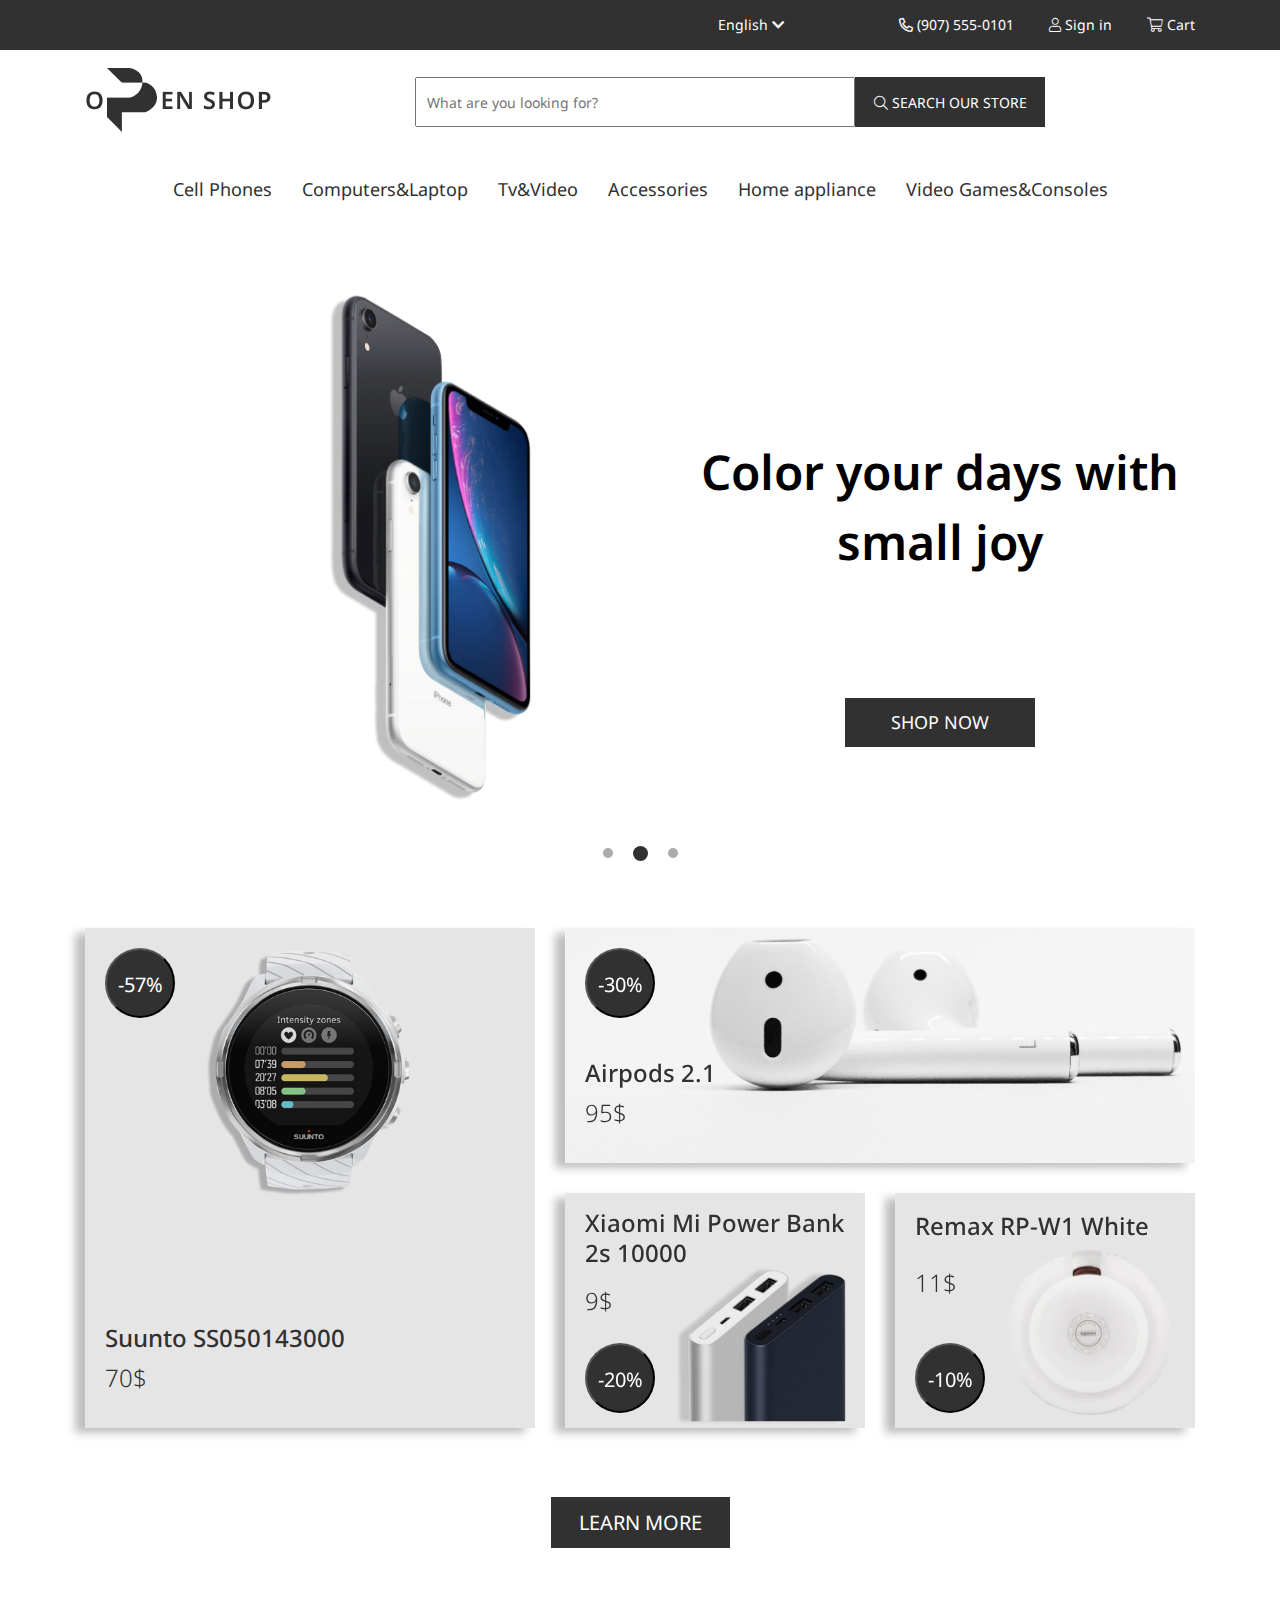
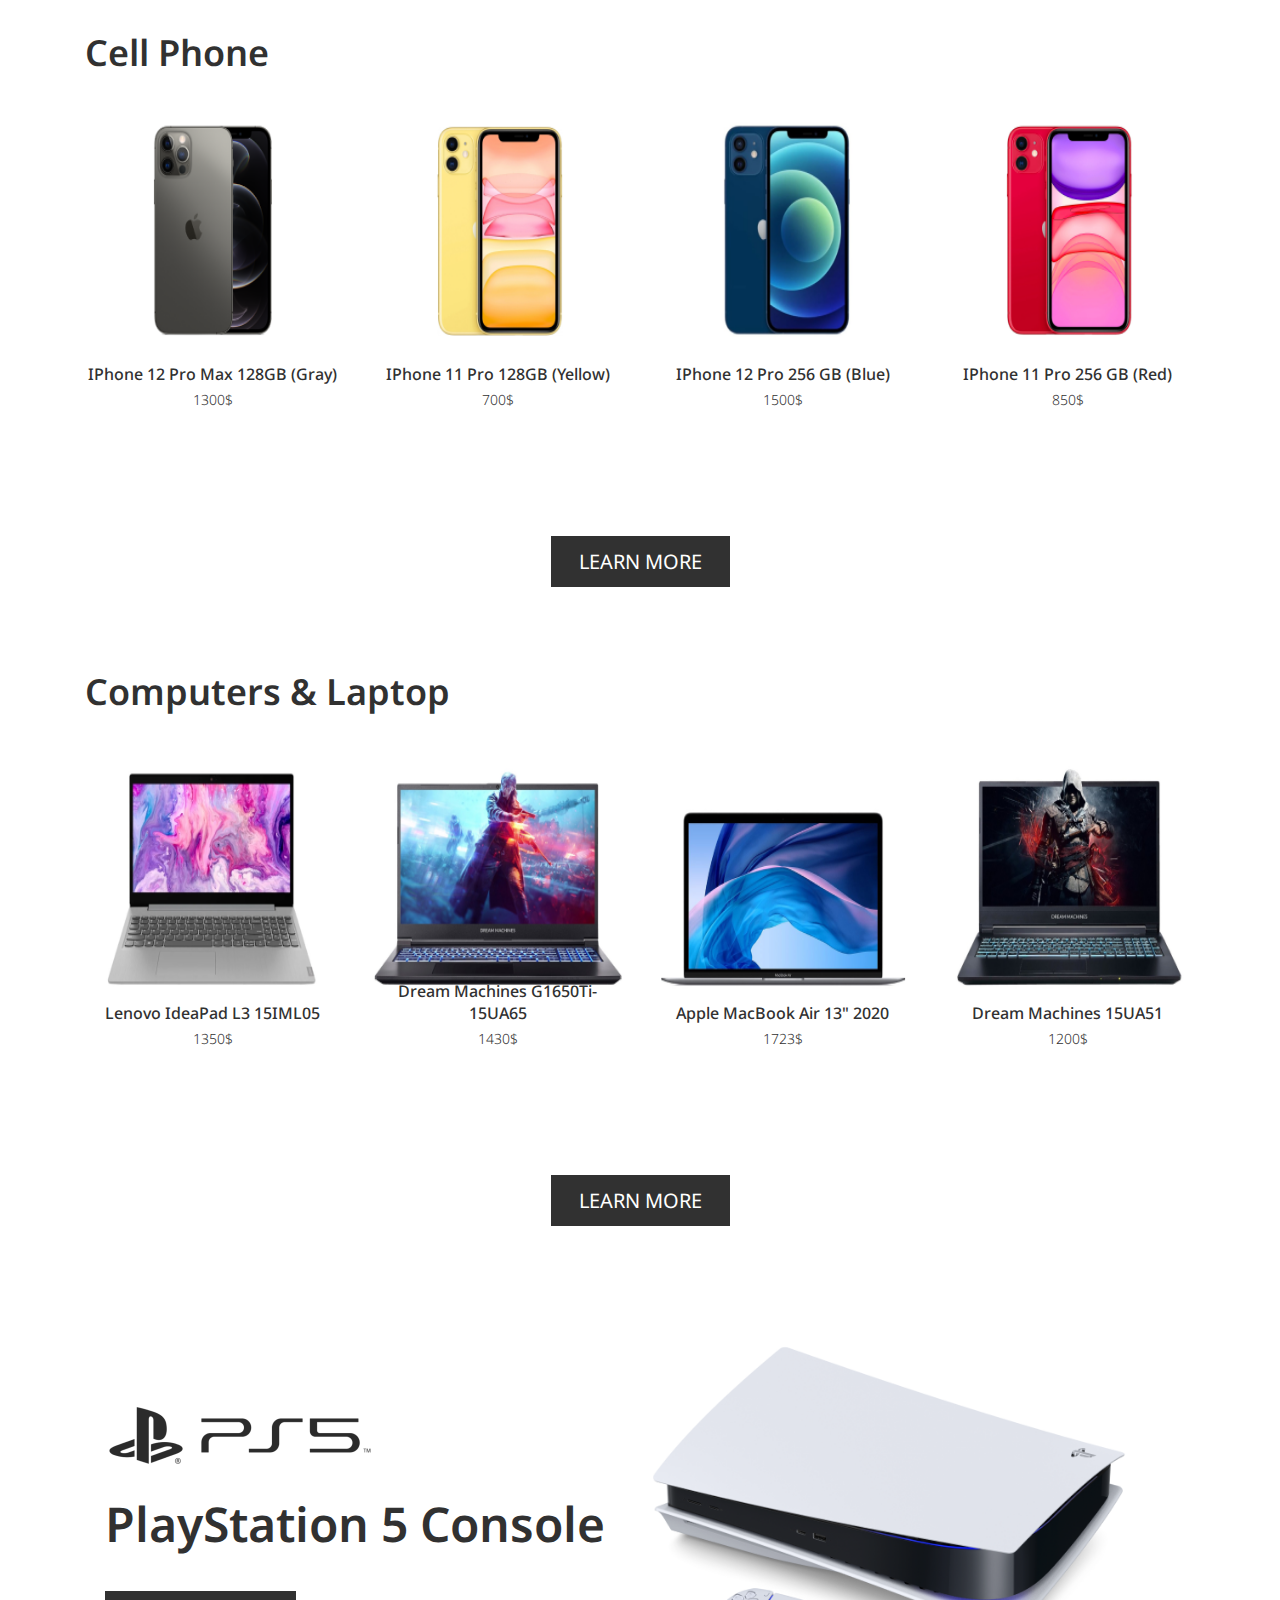
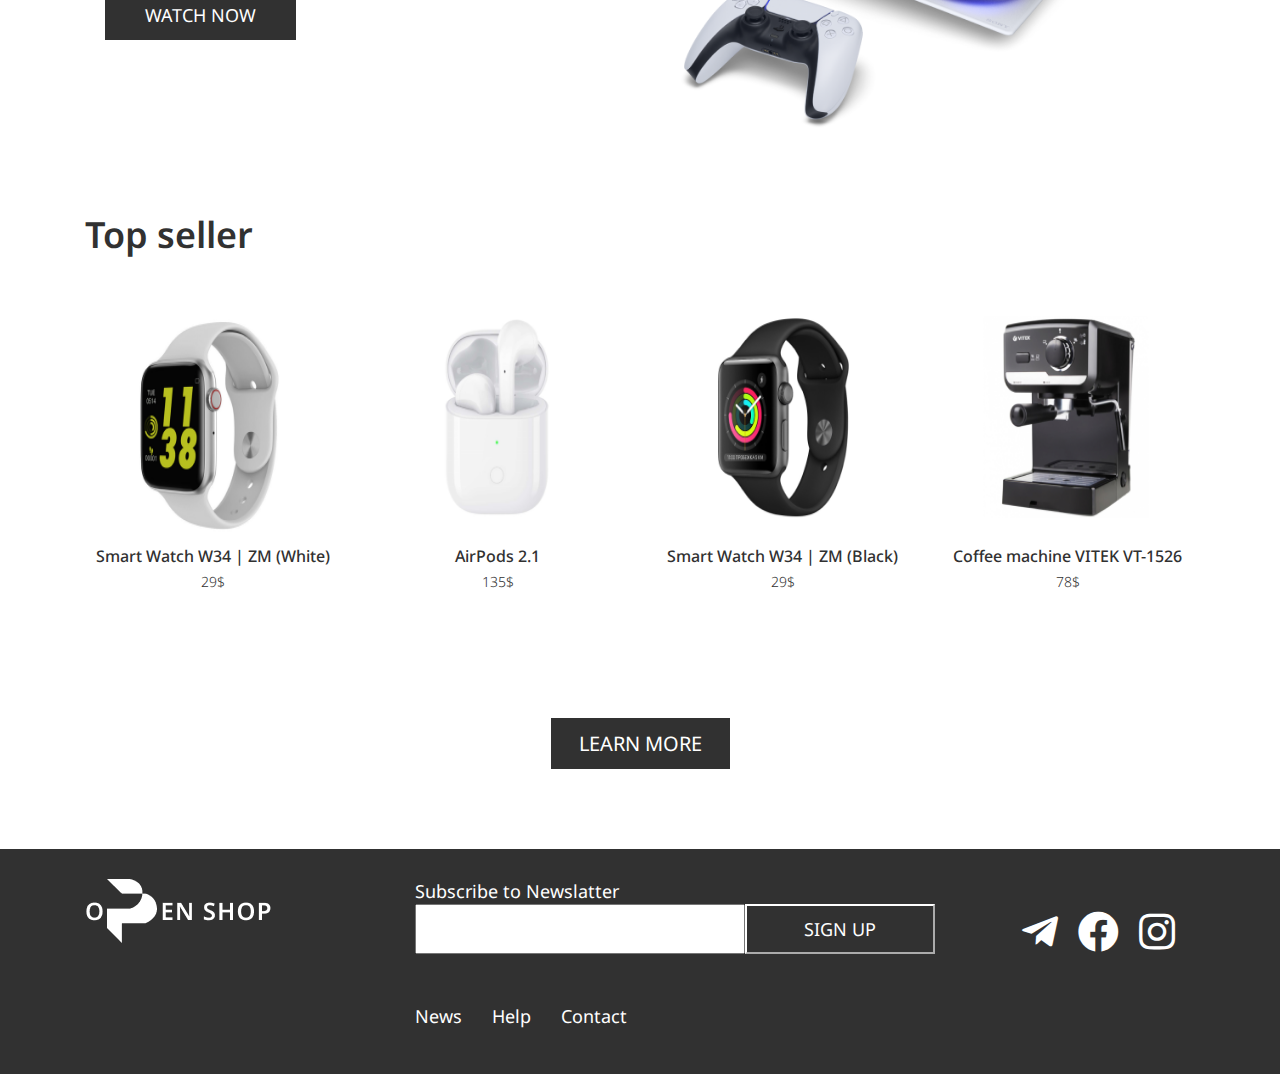
<file: index.html>
<!DOCTYPE html>
<html lang="en">

<head>
    <meta charset="UTF-8">
    <meta http-equiv="X-UA-Compatible" content="IE=edge">
    <meta name="viewport" content="width=device-width, initial-scale=1.0">
    <link rel="stylesheet" href="./styles/all.min.css">
    <link rel="stylesheet" href="./styles/font.css">
    <link rel="stylesheet" href="./styles/style.css">
    <link rel="stylesheet" href="./styles/media.css">
    <title>OpenShop</title>
</head>

<body>

    <header class="header">
        <nav class="container header__content">
            <ul class="header__catagory">
                <li class="header__item">
                    <a href="#!" class="header__lang">English <i class="fas fa-chevron-down"></i></a>
                    <ul class="header__dropdown">
                        <li class="header__dropdown-item">
                            <a href="#!" class="header__dropdown-link">English</a>
                        </li>
                        <li class="header__dropdown-item">
                            <a href="#!" class="header__dropdown-link">Russian</a>
                        </li>
                    </ul>
                </li>
                <li class="header__item">
                    <a href="#!" class="header__link"><i class="far fa-phone-alt"></i> (907) 555-0101</a>
                </li>
                <li class="header__item">
                    <a href="#!" class="header__link"><i class="fal fa-user"></i> Sign in</a>
                </li>
                <li class="header__item">
                    <a href="#!" class="header__link"><i class="fal fa-shopping-cart"></i> Cart</a>
                </li>
            </ul>
        </nav>
    </header>

    <main class="main">
        <section class="section1">
            <div class="container search__box">
                <a href="./index.html" class="section1__link">
                    <img src="./images/logo1.png" alt="logo" class="section1__logo">
                </a>
                <div class="section1__box">
                    <input type="text" class="section1__input" placeholder="What are you looking for?">
                    <button class="section1__btn"><i class="fal fa-search"></i> SEARCH OUR STORE</button>
                </div>
            </div>
        </section>
        <section class="section2">
            <div class="container">
                <ul class="section2__ul">
                    <li class="section2__item">
                        <a href="./phones.html" class="section2__link">Cell Phones</a>
                        <ul class="section2__dropdown">
                            <li class="section2__dropdown-item">
                                <a href="#!" class="section2__dropdown-link">Xiaomi</a>
                            </li>
                            <li class="section2__dropdown-item">
                                <a href="#!" class="section2__dropdown-link">Apple</a>
                            </li>
                            <li class="section2__dropdown-item">
                                <a href="#!" class="section2__dropdown-link">Samsung</a>
                            </li>
                            <li class="section2__dropdown-item">
                                <a href="#!" class="section2__dropdown-link">Huawei</a>
                            </li>
                            <li class="section2__dropdown-item">
                                <a href="#!" class="section2__dropdown-link">BQ</a>
                            </li>
                            <li class="section2__dropdown-item">
                                <a href="#!" class="section2__dropdown-link">Nokia </a>
                            </li>
                            <li class="section2__dropdown-item">
                                <a href="#!" class="section2__dropdown-link">Inoi</a>
                            </li>
                            <li class="section2__dropdown-item">
                                <a href="#!" class="section2__dropdown-link">Vivo</a>
                            </li>
                        </ul>
                    </li>
                    <li class="section2__item">
                        <a href="#!" class="section2__link">Computers&Laptop</a>
                    </li>
                    <li class="section2__item">
                        <a href="#!" class="section2__link">Tv&Video</a>
                    </li>
                    <li class="section2__item">
                        <a href="#!" class="section2__link">Accessories</a>
                    </li>
                    <li class="section2__item">
                        <a href="#!" class="section2__link">Home appliance</a>
                    </li>
                    <li class="section2__item">
                        <a href="#!" class="section2__link">Video Games&Consoles</a>
                    </li>
                </ul>
                <div class="section2__intro">
                    <img src="./images/intro1.png" alt="intro" class="intro__img">
                    <div class="intro2__box">
                        <h1 class="intro__title">Color your days with small joy</h1>
                        <a href="#!" class="intro__shop">SHOP NOW</a>
                    </div>
                </div>
                <div class="page__btn">
                    <a href="#!" id="a1"></a>
                    <a href="#!" id="a2"></a>
                    <a href="#!" id="a3"></a>
                </div>
            </div>
            <div class="container">
                <div class="shop__box1">
                    <div class="shop__item">
                        <a href="#!" class="img__page">
                            <img src="./images/watch.png" alt="watch" class="item__img">
                        </a>
                        <h2 class="item__title">Suunto SS050143000</h2>
                        <p class="item__cost">70$</p>
                        <button class="item__sale">-57%</button>
                    </div>
                    <div class="shop__box2">
                        <div class="shop__item2">
                            <a href="#!" class="img__page">
                                <img src="./images/airpods1.png" alt="airpods1" class="item__img2">
                            </a>
                            <h2 class="item__title">Airpods 2.1</h2>
                            <p class="item__cost">95$</p>
                            <button class="item__sale">-30%</button>
                        </div>
                        <div class="shop__box3">
                            <div class="shop__item3">
                                <a href="#!" class="img__page">
                                    <img src="./images/powerbank.png" alt="powerbank" class="item__img3">
                                </a>
                                <h2 class="item__title2">Xiaomi Mi Power Bank 2s 10000</h2>
                                <p class="item__cost2">9$</p>
                                <button class="item__sale2">-20%</button>
                            </div>
                            <div class="shop__item4">
                                <a href="#!" class="img__page">
                                    <img src="./images/remax.png" alt="remax" class="item__img3">
                                </a>
                                <h2 class="item__title3">Remax RP-W1 White</h2>
                                <p class="item__cost3">11$</p>
                                <button class="item__sale2">-10%</button>
                            </div>
                        </div>
                    </div>
                </div>
                <p class="learn"><a href="#!" class="learn__link">LEARN MORE</a></p>
            </div>
        </section>
        <section class="phone">
            <div class="container">
                <h2 class="section__title">Cell Phone</h2>
                <div class="section__block">
                    <div class="section__box">
                        <img src="./images/iphone1.png" alt="iphone" class="section__img">
                        <p class="section__model">IPhone 12 Pro Max 128GB (Gray)</p>
                        <p class="section__cost">1300$</p>
                        <a href="./iphone12promax.html" class="section__buy">BUY</a>
                        <a href="#!" class="img__icon"><i class="fal fa-heart"></i></a>
                    </div>
                    <div class="section__box">
                        <img src="./images/iphone2.png" alt="iphone" class="section__img">
                        <p class="section__model">IPhone 11 Pro 128GB (Yellow)</p>
                        <p class="section__cost">700$</p>
                        <a href="./iphone12promax.html" class="section__buy">BUY</a>
                        <a href="#!" class="img__icon"><i class="fal fa-heart"></i></a>
                    </div>
                    <div class="section__box">
                        <img src="./images/iphone3.png" alt="iphone" class="section__img">
                        <p class="section__model">IPhone 12 Pro 256 GB (Blue)</p>
                        <p class="section__cost">1500$</p>
                        <a href="./iphone12promax.html" class="section__buy">BUY</a>
                        <a href="#!" class="img__icon"><i class="fal fa-heart"></i></a>
                    </div>
                    <div class="section__box">
                        <img src="./images/iphone4.png" alt="iphone" class="section__img">
                        <p class="section__model">IPhone 11 Pro 256 GB (Red)</p>
                        <p class="section__cost">850$</p>
                        <a href="./iphone12promax.html" class="section__buy">BUY</a>
                        <a href="#!" class="img__icon"><i class="fal fa-heart"></i></a>
                    </div>
                </div>
                <p class="learn"><a href="#!" class="learn__link">LEARN MORE</a></p>
            </div>
        </section>
        <section class="comps">
            <div class="container">
                <h2 class="section__title">Computers & Laptop</h2>
                <div class="section__block">
                    <div class="section__box">
                        <img src="./images/laptop1.png" alt="laptop" class="section__img">
                        <p class="section__model">Lenovo IdeaPad L3 15IML05</p>
                        <p class="section__cost">1350$</p>
                        <a href="#!" class="section__buy">BUY</a>
                        <a href="#!" class="img__icon"><i class="fal fa-heart"></i></a>
                    </div>
                    <div class="section__box">
                        <img src="./images/laptop2.png" alt="laptop" class="section__img">
                        <p class="section__model">Dream Machines G1650Ti-15UA65</p>
                        <p class="section__cost">1430$</p>
                        <a href="#!" class="section__buy">BUY</a>
                        <a href="#!" class="img__icon"><i class="fal fa-heart"></i></a>
                    </div>
                    <div class="section__box">
                        <img src="./images/laptop3.png" alt="laptop" class="section__img">
                        <p class="section__model">Apple MacBook Air 13" 2020</p>
                        <p class="section__cost">1723$</p>
                        <a href="#!" class="section__buy">BUY</a>
                        <a href="#!" class="img__icon"><i class="fal fa-heart"></i></a>
                    </div>
                    <div class="section__box">
                        <img src="./images/laptop4.png" alt="laptop" class="section__img">
                        <p class="section__model">Dream Machines 15UA51</p>
                        <p class="section__cost">1200$</p>
                        <a href="#!" class="section__buy">BUY</a>
                        <a href="#!" class="img__icon"><i class="fal fa-heart"></i></a>
                    </div>
                </div>
                <p class="learn"><a href="#!" class="learn__link">LEARN MORE</a></p>
            </div>
        </section>
        <section class="playstation5">
            <div class="container">
                <div class="section__play">
                    <img src="./images/ps5.png" alt="playstation5" class="play__img">
                    <a href="#!" class="ps5logo__link">
                        <img src="./images/ps5__logo.png" alt="ps5__logo" class="play__logo">
                    </a>
                    <h2 class="play__title">PlayStation 5 Console</h2>
                    <a href="#!" class="play__link">WATCH NOW</a>
                </div>
            </div>
        </section>
        <section class="seller">
            <div class="container">
                <h2 class="section__title">Top seller</h2>
                <div class="section__block">
                    <div class="section__box">
                        <img src="./images/smart1.png" alt="smartwatch" class="section__img">
                        <p class="section__model">Smart Watch W34 | ZM (White)</p>
                        <p class="section__cost">29$</p>
                        <a href="#!" class="section__buy">BUY</a>
                        <a href="#!" class="img__icon"><i class="fal fa-heart"></i></a>
                    </div>
                    <div class="section__box">
                        <img src="./images/airpods2.png" alt="airpods" class="section__img">
                        <p class="section__model">AirPods 2.1</p>
                        <p class="section__cost">135$</p>
                        <a href="#!" class="section__buy">BUY</a>
                        <a href="#!" class="img__icon"><i class="fal fa-heart"></i></a>
                    </div>
                    <div class="section__box">
                        <img src="./images/smart2.png" alt="smartwatch" class="section__img">
                        <p class="section__model">Smart Watch W34 | ZM (Black)</p>
                        <p class="section__cost">29$</p>
                        <a href="#!" class="section__buy">BUY</a>
                        <a href="#!" class="img__icon"><i class="fal fa-heart"></i></a>
                    </div>
                    <div class="section__box">
                        <img src="./images/coffemachine.png" alt="coffemachine" class="section__img">
                        <p class="section__model">Coffee machine VITEK VT-1526</p>
                        <p class="section__cost">78$</p>
                        <a href="#!" class="section__buy">BUY</a>
                        <a href="#!" class="img__icon"><i class="fal fa-heart"></i></a>
                    </div>
                </div>
                <p class="learn"><a href="#!" class="learn__link">LEARN MORE</a></p>
            </div>
        </section>
    </main>
    <footer class="footer">
        <div class="container">
            <div class="footer__part">
                <a href="./index.html" class="footer__logo">
                    <img src="./images/logo2.png" alt="logo" class="footer__img">
                </a>
                <div class="footer__part2">
                    <p class="footer__text">Subscribe to Newslatter</p>
                    <div class="footer__part3">
                        <input type="text" class="footer__input">
                        <button class="footer__btn">SIGN UP</button>
                    </div>
                    <nav class="footer__nav">
                        <ul class="footer__ul">
                            <li class="footer__item">
                                <a href="#!" class="footer__link">News</a>
                            </li>
                            <li class="footer__item">
                                <a href="#!" class="footer__link">Help</a>
                            </li>
                            <li class="footer__item">
                                <a href="#!" class="footer__link">Contact</a>
                            </li>
                        </ul>
                    </nav>
                </div>
                <div class="footer__icons">
                    <a href="#!" class="icon__link">
                        <i class="fab fa-telegram-plane"></i>
                    </a>
                    <a href="#!" class="icon__link">
                        <i class="fab fa-facebook"></i>
                    </a>
                    <a href="#!" class="icon__link">
                        <i class="fab fa-instagram"></i>
                    </a>
                </div>
            </div>
        </div>
    </footer>







</body>

</html>
</file>
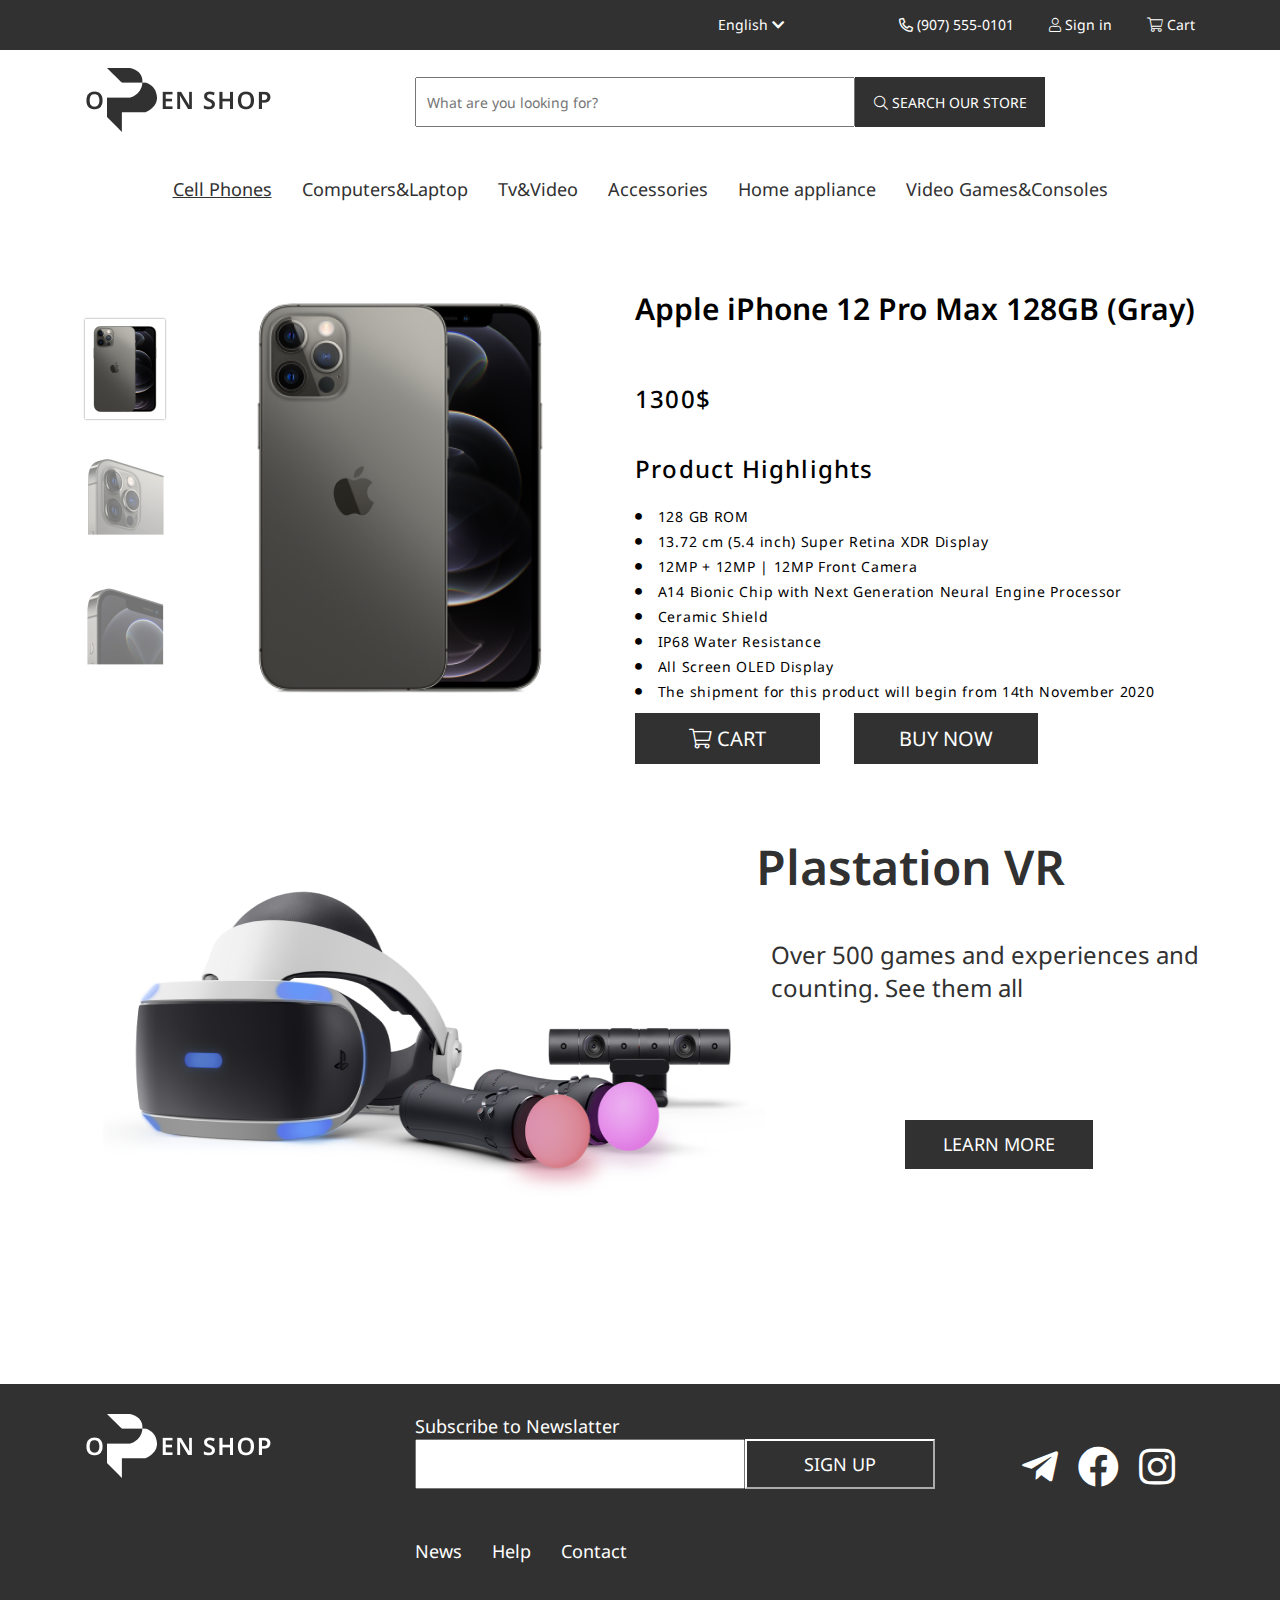
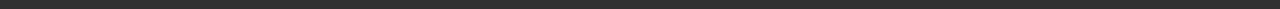
<file: iphone12promax.html>
<!DOCTYPE html>
<html lang="en">

<head>
    <meta charset="UTF-8">
    <meta http-equiv="X-UA-Compatible" content="IE=edge">
    <meta name="viewport" content="width=device-width, initial-scale=1.0">
    <link rel="stylesheet" href="./styles/all.min.css">
    <link rel="stylesheet" href="./styles/font.css">
    <link rel="stylesheet" href="./styles/style.css">
    <link rel="stylesheet" href="./styles/media.css">
    <title>Open Shop|Iphone12ProMax</title>
</head>

<body>

    <header class="header">
        <nav class="container header__content">
            <ul class="header__catagory">
                <li class="header__item">
                    <a href="#!" class="header__lang">English <i class="fas fa-chevron-down"></i></a>
                    <ul class="header__dropdown">
                        <li class="header__dropdown-item">
                            <a href="#!" class="header__dropdown-link">English</a>
                        </li>
                        <li class="header__dropdown-item">
                            <a href="#!" class="header__dropdown-link">Russian</a>
                        </li>
                    </ul>
                </li>
                <li class="header__item">
                    <a href="#!" class="header__link"><i class="far fa-phone-alt"></i> (907) 555-0101</a>
                </li>
                <li class="header__item">
                    <a href="#!" class="header__link"><i class="fal fa-user"></i> Sign in</a>
                </li>
                <li class="header__item">
                    <a href="#!" class="header__link"><i class="fal fa-shopping-cart"></i> Cart</a>
                </li>
            </ul>
        </nav>
    </header>
    <main class="main">
        <section class="section1">
            <div class="container search__box">
                <a href="./index.html" class="section1__link">
                    <img src="./images/logo1.png" alt="logo" class="section1__logo">
                </a>
                <div class="section1__box">
                    <input type="text" class="section1__input" placeholder="What are you looking for?">
                    <button class="section1__btn"><i class="fal fa-search"></i> SEARCH OUR STORE</button>
                </div>
            </div>
        </section>
        <section class="section2">
            <div class="container">
                <ul class="section2__ul">
                    <li class="section2__item">
                        <a href="./phones.html" class="section2__link" id="page">Cell Phones
                            <ul class="section2__dropdown">
                                <li class="section2__dropdown-item">
                                    <a href="#!" class="section2__dropdown-link">Xiaomi</a>
                                </li>
                                <li class="section2__dropdown-item">
                                    <a href="#!" class="section2__dropdown-link" id="apple">Apple</a>
                                </li>
                                <li class="section2__dropdown-item">
                                    <a href="#!" class="section2__dropdown-link">Samsung</a>
                                </li>
                                <li class="section2__dropdown-item">
                                    <a href="#!" class="section2__dropdown-link">Huawei</a>
                                </li>
                                <li class="section2__dropdown-item">
                                    <a href="#!" class="section2__dropdown-link">BQ</a>
                                </li>
                                <li class="section2__dropdown-item">
                                    <a href="#!" class="section2__dropdown-link">Nokia </a>
                                </li>
                                <li class="section2__dropdown-item">
                                    <a href="#!" class="section2__dropdown-link">Inoi</a>
                                </li>
                                <li class="section2__dropdown-item">
                                    <a href="#!" class="section2__dropdown-link">Vivo</a>
                                </li>
                            </ul>
                        </a>
                    </li>
                    <li class="section2__item">
                        <a href="#!" class="section2__link">Computers&Laptop</a>
                    </li>
                    <li class="section2__item">
                        <a href="#!" class="section2__link">Tv&Video</a>
                    </li>
                    <li class="section2__item">
                        <a href="#!" class="section2__link">Accessories</a>
                    </li>
                    <li class="section2__item">
                        <a href="#!" class="section2__link">Home appliance</a>
                    </li>
                    <li class="section2__item">
                        <a href="#!" class="section2__link">Video Games&Consoles</a>
                    </li>
                </ul>
                <div class="iphone__block">
                    <div class="iphone__box1">
                        <div class="img__box" id="img__box1">
                            <img src="./images/iphone12promax1.png" alt="iphone12promax" class="iphone__img">
                        </div>
                        <div class="img__box">
                            <img src="./images/iphone12promax2.png" alt="iphone12promax" class="iphone__img">
                        </div>
                        <div class="img__box">
                            <img src="./images/iphone12promax3.png" alt="iphone12promax" class="iphone__img">
                        </div>
                    </div>
                    <div class="iphone__box2">
                        <img src="./images/iphone12promax4.png" alt="iphone12promax" class="ihone__img">
                    </div>
                    <div class="iphone__box3">
                        <h2 class="iphone__title">Apple iPhone 12 Pro Max 128GB (Gray)</h2>
                        <p class="iphone__cost">1300$</p>
                        <p class="iphone__about">Product Highlights</p>
                        <p class="iphone__text"><span class="iphone__icon"><i class="fas fa-circle"></i></span> 128 GB
                            ROM</p>
                        <p class="iphone__text"><span class="iphone__icon"><i class="fas fa-circle"></i></span> 13.72 cm
                            (5.4 inch) Super Retina XDR
                            Display</p>
                        <p class="iphone__text"><span class="iphone__icon"><i class="fas fa-circle"></i></span> 12MP +
                            12MP | 12MP Front Camera</p>
                        <p class="iphone__text"><span class="iphone__icon"><i class="fas fa-circle"></i></span> A14
                            Bionic Chip with Next Generation
                            Neural Engine Processor</p>
                        <p class="iphone__text"><span class="iphone__icon"><i class="fas fa-circle"></i></span> Ceramic
                            Shield</p>
                        <p class="iphone__text"><span class="iphone__icon"><i class="fas fa-circle"></i></span> IP68
                            Water Resistance</p>
                        <p class="iphone__text"><span class="iphone__icon"><i class="fas fa-circle"></i></span> All
                            Screen OLED Display</p>
                        <p class="iphone__text"><span class="iphone__icon"><i class="fas fa-circle"></i></span> The
                            shipment for this product will begin
                            from 14th November 2020</p>
                        <a href="#!" class="iphone__link" id="iphone__link1"><i class="fal fa-shopping-cart"></i>
                            CART</a>
                        <a href="#!" class="iphone__link">BUY NOW</a>
                    </div>
                </div>
            </div>
        </section>
        <section class="play-vr">
            <div class="container">
                <div class="section__vr">
                    <img src="./images/ps-vr.png" alt="playstation-VR" class="vr__img">
                    <h2 class="vr__title">Plastation VR</h2>
                    <p class="vr__text">Over 500 games and experiences and counting. See them all</p>
                    <a href="#!" class="vr__link">LEARN MORE</a>
                </div>
            </div>
        </section>
    </main>
    <footer class="footer">
        <div class="container">
            <div class="footer__part">
                <a href="./index.html" class="footer__logo">
                    <img src="./images/logo2.png" alt="logo" class="footer__img">
                </a>
                <div class="footer__part2">
                    <p class="footer__text">Subscribe to Newslatter</p>
                    <div class="footer__part3">
                        <input type="text" class="footer__input">
                        <button class="footer__btn">SIGN UP</button>
                    </div>
                    <nav class="footer__nav">
                        <ul class="footer__ul">
                            <li class="footer__item">
                                <a href="#!" class="footer__link">News</a>
                            </li>
                            <li class="footer__item">
                                <a href="#!" class="footer__link">Help</a>
                            </li>
                            <li class="footer__item">
                                <a href="#!" class="footer__link">Contact</a>
                            </li>
                        </ul>
                    </nav>
                </div>
                <div class="footer__icons">
                    <a href="#!" class="icon__link">
                        <i class="fab fa-telegram-plane"></i>
                    </a>
                    <a href="#!" class="icon__link">
                        <i class="fab fa-facebook"></i>
                    </a>
                    <a href="#!" class="icon__link">
                        <i class="fab fa-instagram"></i>
                    </a>
                </div>
            </div>
        </div>
    </footer>





</body>

</html>
</file>
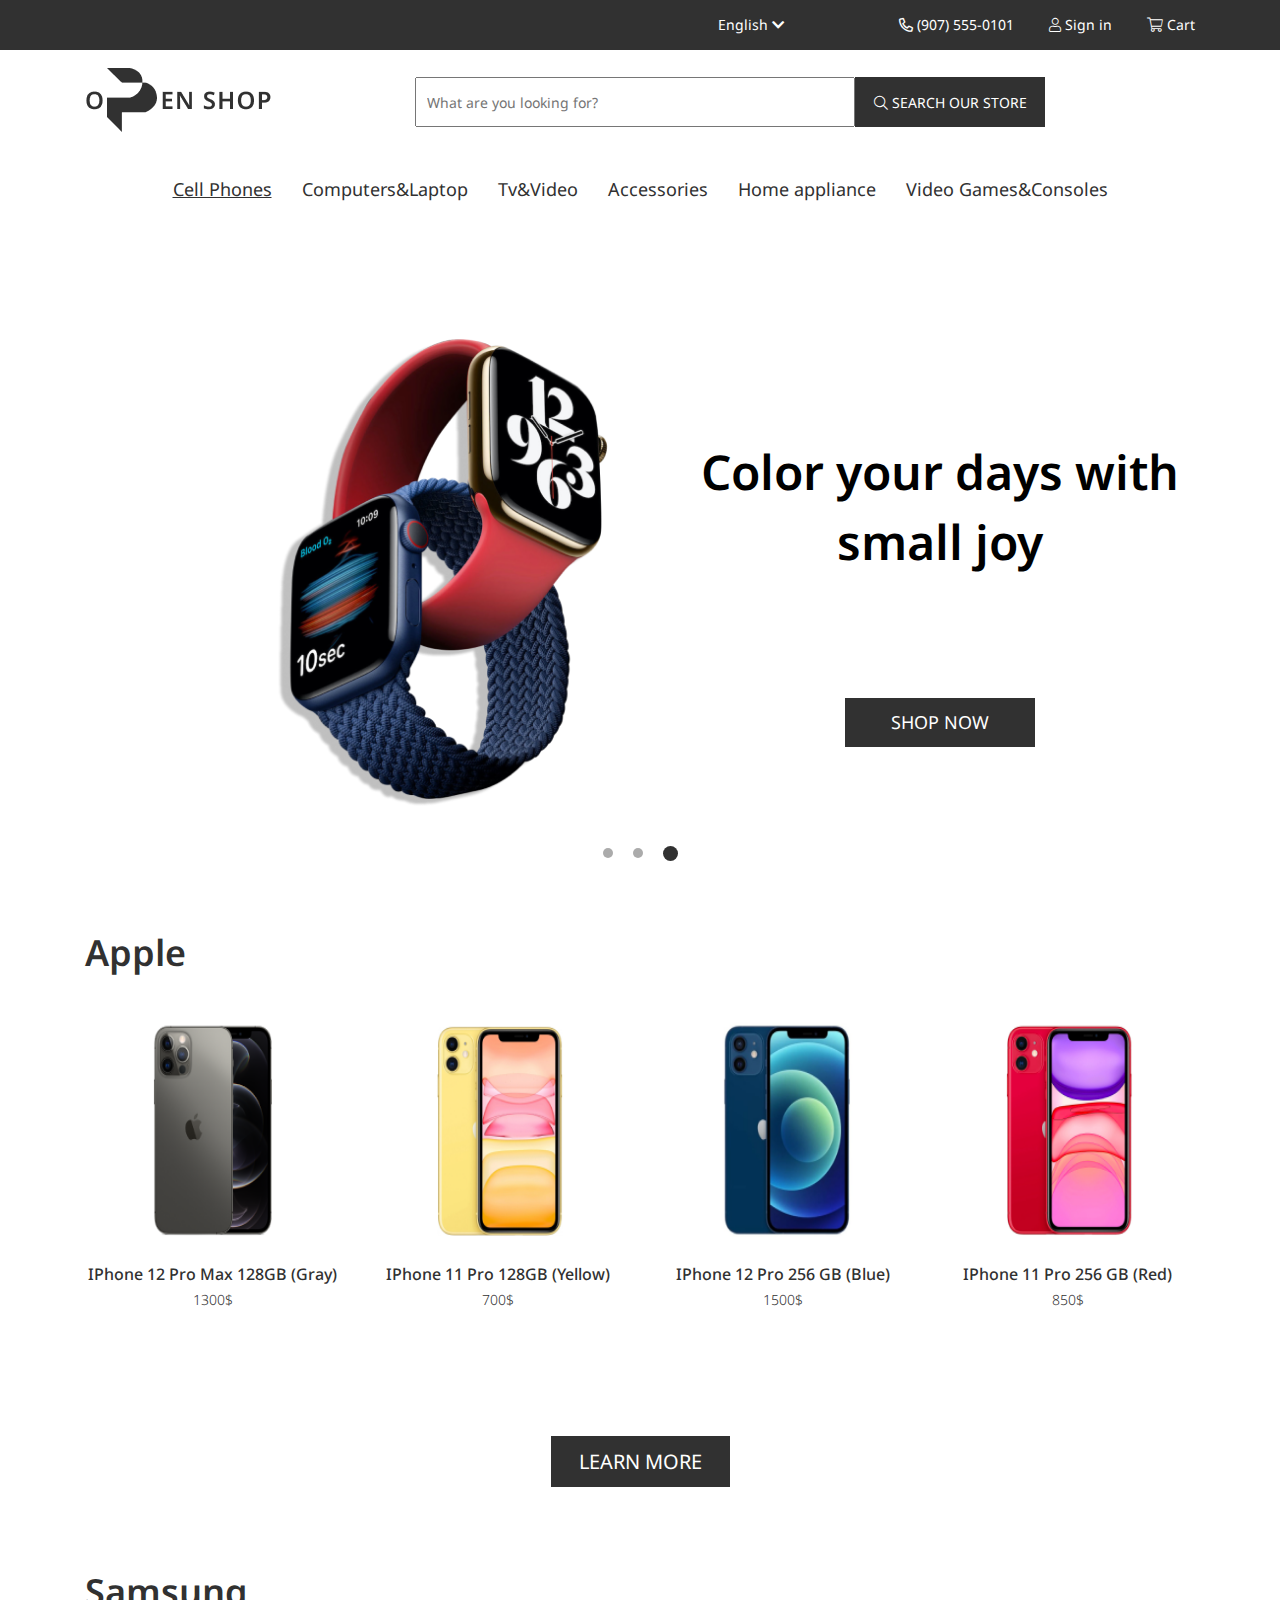
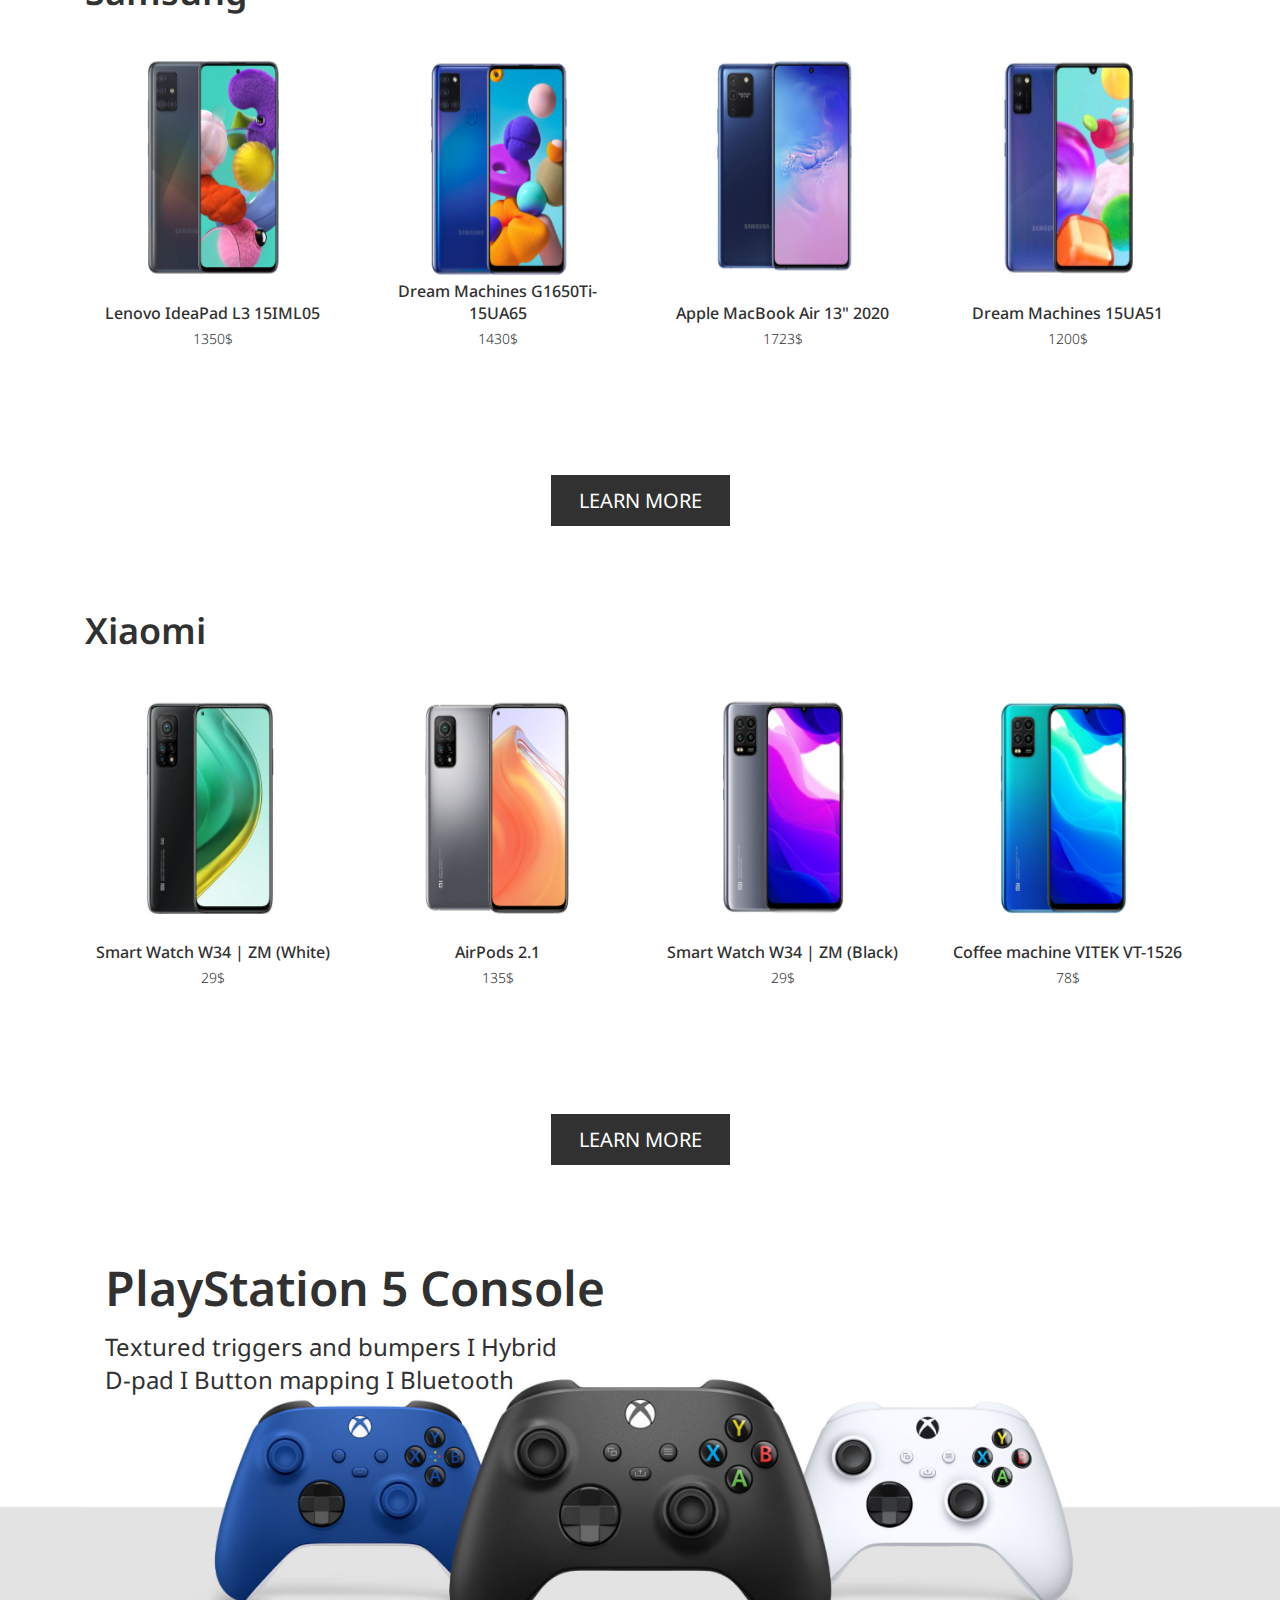
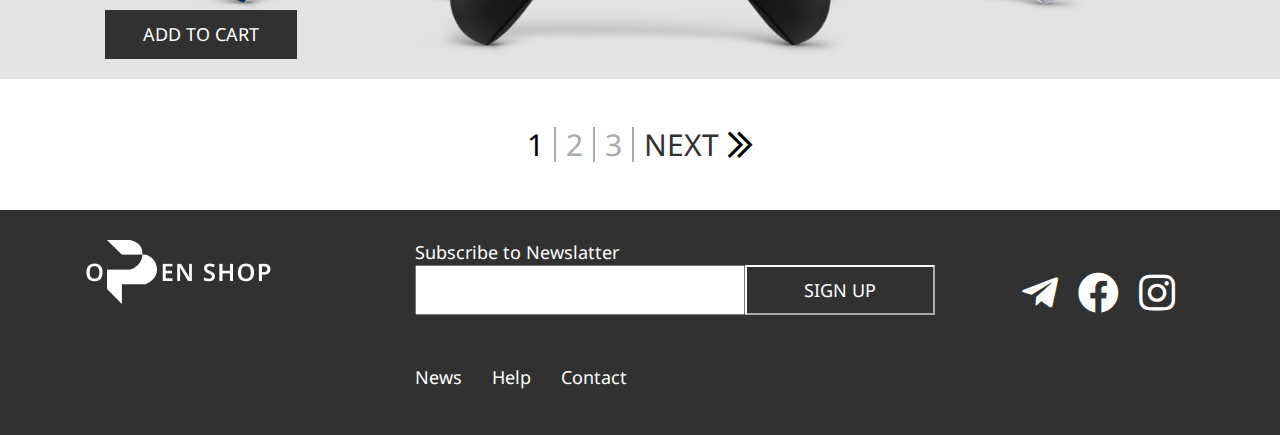
<file: phones.html>
<!DOCTYPE html>
<html lang="en">

<head>
    <meta charset="UTF-8">
    <meta http-equiv="X-UA-Compatible" content="IE=edge">
    <meta name="viewport" content="width=device-width, initial-scale=1.0">
    <link rel="stylesheet" href="./styles/all.min.css">
    <link rel="stylesheet" href="./styles/font.css">
    <link rel="stylesheet" href="./styles/style.css">
    <link rel="stylesheet" href="./styles/media.css">
    <title>Open Shop|Phones</title>
</head>

<body>

    <header class="header">
        <nav class="container header__content">
            <ul class="header__catagory">
                <li class="header__item">
                    <a href="#!" class="header__lang">English <i class="fas fa-chevron-down"></i></a>
                    <ul class="header__dropdown">
                        <li class="header__dropdown-item">
                            <a href="#!" class="header__dropdown-link">English</a>
                        </li>
                        <li class="header__dropdown-item">
                            <a href="#!" class="header__dropdown-link">Russian</a>
                        </li>
                    </ul>
                </li>
                <li class="header__item">
                    <a href="#!" class="header__link"><i class="far fa-phone-alt"></i> (907) 555-0101</a>
                </li>
                <li class="header__item">
                    <a href="#!" class="header__link"><i class="fal fa-user"></i> Sign in</a>
                </li>
                <li class="header__item">
                    <a href="#!" class="header__link"><i class="fal fa-shopping-cart"></i> Cart</a>
                </li>
            </ul>
        </nav>
    </header>
    <main class="main">
        <section class="section1">
            <div class="container search__box">
                <a href="./index.html" class="section1__link">
                    <img src="./images/logo1.png" alt="logo" class="section1__logo">
                </a>
                <div class="section1__box">
                    <input type="text" class="section1__input" placeholder="What are you looking for?">
                    <button class="section1__btn"><i class="fal fa-search"></i> SEARCH OUR STORE</button>
                </div>
            </div>
        </section>
        <section class="section2">
            <div class="container">
                <ul class="section2__ul">
                    <li class="section2__item">
                        <a href="#!" class="section2__link" id="page">Cell Phones</a>
                        <ul class="section2__dropdown">
                            <li class="section2__dropdown-item">
                                <a href="#!" class="section2__dropdown-link">Xiaomi</a>
                            </li>
                            <li class="section2__dropdown-item">
                                <a href="#!" class="section2__dropdown-link">Apple</a>
                            </li>
                            <li class="section2__dropdown-item">
                                <a href="#!" class="section2__dropdown-link">Samsung</a>
                            </li>
                            <li class="section2__dropdown-item">
                                <a href="#!" class="section2__dropdown-link">Huawei</a>
                            </li>
                            <li class="section2__dropdown-item">
                                <a href="#!" class="section2__dropdown-link">BQ</a>
                            </li>
                            <li class="section2__dropdown-item">
                                <a href="#!" class="section2__dropdown-link">Nokia </a>
                            </li>
                            <li class="section2__dropdown-item">
                                <a href="#!" class="section2__dropdown-link">Inoi</a>
                            </li>
                            <li class="section2__dropdown-item">
                                <a href="#!" class="section2__dropdown-link">Vivo</a>
                            </li>
                        </ul>
                    </li>
                    <li class="section2__item">
                        <a href="#!" class="section2__link">Computers&Laptop</a>
                    </li>
                    <li class="section2__item">
                        <a href="#!" class="section2__link">Tv&Video</a>
                    </li>
                    <li class="section2__item">
                        <a href="#!" class="section2__link">Accessories</a>
                    </li>
                    <li class="section2__item">
                        <a href="#!" class="section2__link">Home appliance</a>
                    </li>
                    <li class="section2__item">
                        <a href="#!" class="section2__link">Video Games&Consoles</a>
                    </li>
                </ul>
                <div class="section2__intro">
                    <img src="./images/intro2.png" alt="intro" class="intro__img">
                    <div class="intro2__box">
                        <h1 class="intro__title">Color your days with small joy</h1>
                        <a href="#!" class="intro__shop">SHOP NOW</a>
                    </div>
                </div>
                <div class="page__btn">
                    <a href="#!" id="a11"></a>
                    <a href="#!" id="a22"></a>
                    <a href="#!" id="a33"></a>
                </div>
            </div>
        </section>
        <section class="phone">
            <div class="container">
                <h2 class="section__title">Apple</h2>
                <div class="section__block">
                    <div class="section__box">
                        <img src="./images/iphone1.png" alt="iphone" class="section__img">
                        <p class="section__model">IPhone 12 Pro Max 128GB (Gray)</p>
                        <p class="section__cost">1300$</p>
                        <a href="./iphone12promax.html" class="section__buy">BUY</a>
                        <a href="#!" class="img__icon"><i class="fal fa-heart"></i></a>
                    </div>
                    <div class="section__box">
                        <img src="./images/iphone2.png" alt="iphone" class="section__img">
                        <p class="section__model">IPhone 11 Pro 128GB (Yellow)</p>
                        <p class="section__cost">700$</p>
                        <a href="./iphone12promax.html" class="section__buy">BUY</a>
                        <a href="#!" class="img__icon"><i class="fal fa-heart"></i></a>
                    </div>
                    <div class="section__box">
                        <img src="./images/iphone3.png" alt="iphone" class="section__img">
                        <p class="section__model">IPhone 12 Pro 256 GB (Blue)</p>
                        <p class="section__cost">1500$</p>
                        <a href="./iphone12promax.html" class="section__buy">BUY</a>
                        <a href="#!" class="img__icon"><i class="fal fa-heart"></i></a>
                    </div>
                    <div class="section__box">
                        <img src="./images/iphone4.png" alt="iphone" class="section__img">
                        <p class="section__model">IPhone 11 Pro 256 GB (Red)</p>
                        <p class="section__cost">850$</p>
                        <a href="./iphone12promax.html" class="section__buy">BUY</a>
                        <a href="#!" class="img__icon"><i class="fal fa-heart"></i></a>
                    </div>
                </div>
                <p class="learn"><a href="#!" class="learn__link">LEARN MORE</a></p>
            </div>
        </section>
        <section class="comps">
            <div class="container">
                <h2 class="section__title">Samsung</h2>
                <div class="section__block">
                    <div class="section__box">
                        <img src="./images/samsung1.png" alt="samsung" class="section__img">
                        <p class="section__model">Lenovo IdeaPad L3 15IML05</p>
                        <p class="section__cost">1350$</p>
                        <a href="#!" class="section__buy">BUY</a>
                        <a href="#!" class="img__icon"><i class="fal fa-heart"></i></a>
                    </div>
                    <div class="section__box">
                        <img src="./images/samsung2.png" alt="samsung" class="section__img">
                        <p class="section__model">Dream Machines G1650Ti-15UA65</p>
                        <p class="section__cost">1430$</p>
                        <a href="#!" class="section__buy">BUY</a>
                        <a href="#!" class="img__icon"><i class="fal fa-heart"></i></a>
                    </div>
                    <div class="section__box">
                        <img src="./images/samsung3.png" alt="samsung" class="section__img">
                        <p class="section__model">Apple MacBook Air 13" 2020</p>
                        <p class="section__cost">1723$</p>
                        <a href="#!" class="section__buy">BUY</a>
                        <a href="#!" class="img__icon"><i class="fal fa-heart"></i></a>
                    </div>
                    <div class="section__box">
                        <img src="./images/samsung4.png" alt="samsung" class="section__img">
                        <p class="section__model">Dream Machines 15UA51</p>
                        <p class="section__cost">1200$</p>
                        <a href="#!" class="section__buy">BUY</a>
                        <a href="#!" class="img__icon"><i class="fal fa-heart"></i></a>
                    </div>
                </div>
                <p class="learn"><a href="#!" class="learn__link">LEARN MORE</a></p>
            </div>
        </section>
        <section class="seller">
            <div class="container">
                <h2 class="section__title">Xiaomi</h2>
                <div class="section__block">
                    <div class="section__box">
                        <img src="./images/xiaomi1.png" alt="xiaomi" class="section__img">
                        <p class="section__model">Smart Watch W34 | ZM (White)</p>
                        <p class="section__cost">29$</p>
                        <a href="#!" class="section__buy">BUY</a>
                        <a href="#!" class="img__icon"><i class="fal fa-heart"></i></a>
                    </div>
                    <div class="section__box">
                        <img src="./images/xiaomi2.png" alt="xiaomi" class="section__img">
                        <p class="section__model">AirPods 2.1</p>
                        <p class="section__cost">135$</p>
                        <a href="#!" class="section__buy">BUY</a>
                        <a href="#!" class="img__icon"><i class="fal fa-heart"></i></a>
                    </div>
                    <div class="section__box">
                        <img src="./images/xiaomi3.png" alt="xiaomi" class="section__img">
                        <p class="section__model">Smart Watch W34 | ZM (Black)</p>
                        <p class="section__cost">29$</p>
                        <a href="#!" class="section__buy">BUY</a>
                        <a href="#!" class="img__icon"><i class="fal fa-heart"></i></a>
                    </div>
                    <div class="section__box">
                        <img src="./images/xiaomi4.png" alt="xiaomi" class="section__img">
                        <p class="section__model">Coffee machine VITEK VT-1526</p>
                        <p class="section__cost">78$</p>
                        <a href="#!" class="section__buy">BUY</a>
                        <a href="#!" class="img__icon"><i class="fal fa-heart"></i></a>
                    </div>
                </div>
                <p class="learn"><a href="#!" class="learn__link">LEARN MORE</a></p>
            </div>
        </section>
        <section class="xbox">
            <div class="xbox__bg">
                <div class="bg__box"></div>
                <div class="container">
                    <div class="section__xbox">
                        <img src="./images/xboxctrl.png" alt="xboxctrl" class="xbox__img">
                        <h2 class="xbox__title">PlayStation 5 Console</h2>
                        <p class="xbox__text">Textured triggers and bumpers I Hybrid D-pad I Button mapping I Bluetooth
                        </p>
                        <a href="#!" class="xbox__link">ADD TO CART</a>
                    </div>
                </div>
            </div>
            <div class="section__page">
                <a href="#!" class="page__link" id="page__link1">1</a>
                <button class="page__line" id="page__line1"></button>
                <a href="#!" class="page__link">2</a>
                <button class="page__line"></button>
                <a href="#!" class="page__link">3</a>
                <button class="page__line"></button>
                <a href="#!" class="page__link" id="page__link-next">NEXT <span class="page__link-icon"><i
                            class="far fa-chevron-double-right"></i></span></a>
            </div>
        </section>
    </main>
    <footer class="footer">
        <div class="container">
            <div class="footer__part">
                <a href="./index.html" class="footer__logo">
                    <img src="./images/logo2.png" alt="logo" class="footer__img">
                </a>
                <div class="footer__part2">
                    <p class="footer__text">Subscribe to Newslatter</p>
                    <div class="footer__part3">
                        <input type="text" class="footer__input">
                        <button class="footer__btn">SIGN UP</button>
                    </div>
                    <nav class="footer__nav">
                        <ul class="footer__ul">
                            <li class="footer__item">
                                <a href="#!" class="footer__link">News</a>
                            </li>
                            <li class="footer__item">
                                <a href="#!" class="footer__link">Help</a>
                            </li>
                            <li class="footer__item">
                                <a href="#!" class="footer__link">Contact</a>
                            </li>
                        </ul>
                    </nav>
                </div>
                <div class="footer__icons">
                    <a href="#!" class="icon__link">
                        <i class="fab fa-telegram-plane"></i>
                    </a>
                    <a href="#!" class="icon__link">
                        <i class="fab fa-facebook"></i>
                    </a>
                    <a href="#!" class="icon__link">
                        <i class="fab fa-instagram"></i>
                    </a>
                </div>
            </div>
        </div>
    </footer>




















</body>

</html>
</file>
<file: styles/font.css>
@font-face {
    font-family: "Noto Sans";
    src: url(../fonts/NotoSans-Light.ttf);
    font-weight: 300;
}

@font-face {
    font-family: "Noto Sans";
    src: url(../fonts/NotoSans-Regular.ttf);
    font-weight: 400;
}

@font-face {
    font-family: "Noto Sans";
    src: url(../fonts/NotoSans-Medium.ttf);
    font-weight: 500;
}

@font-face {
    font-family: "Noto Sans";
    src: url(../fonts/NotoSans-SemiBold.ttf);
    font-weight: 600;
}
</file>
<file: styles/style.css>
*{
    padding: 0;
    margin: 0;
    box-sizing: border-box;
}

.container{
    max-width: 1140px;
    width: 100%;
    margin-right: auto;
    margin-left: auto;
    padding-right: 15px;
    padding-left: 15px;
}

ul{
    list-style: none;
}
a{
    text-decoration: none;
}

.header{
    background: #313131;
}

.header__content{
    display: flex;
    justify-content: end;
    align-items: center;
}

.header__item{
    position: relative;
    display: block;
}

.header__lang{
    font-family: "Noto Sans",sans-serif;
    font-weight: 400;
    font-size: 14px;
    line-height: 50px;
    color: #fff;
    margin-right: 80px;
    transition: .2s;
}

.header__catagory{
    display: flex;
    gap: 35px;
}

.header__link,.header__dropdown-link{
    font-family: "Noto Sans",sans-serif;
    font-weight: 400;
    font-size: 14px;
    line-height: 19px;
    color: #fff;
    transition: .2s;
}

.header__link:hover,.header__lang:hover,.header__dropdown-link:hover{
    color: #ABABAB;
}

.header__link{
    line-height: 50px;
}

.header__dropdown-link{
    color: #313131;
    padding: 5px 14px 2px;
    display: block;
}

.header__item:hover .header__dropdown{
    opacity: 1;
    display: block;
}

.header__dropdown{
    position: absolute;
    top: 50px;
    box-shadow: 0px 0px 2px rgba(0, 0, 0, 0.3);
    width: 80px;
    transition: .2s;
    opacity: 0;
}

.header__dropdown-item:nth-child(2){
    border-top: 1px solid #ABABAB;
}

.section2__item{
    position: relative;
    z-index: 10;
}

.section2__dropdown{
    position: absolute;
    top: 50px;
    box-shadow: 0px 0px 2px rgba(0, 0, 0, 0.3);
    width: 80px;
    transition: .2s;
    display: none;
}

.section2__item:hover .section2__dropdown{
    display: block;
}

.section2__dropdown-link{
    font-family: "Noto Sans",sans-serif;
    font-weight: 300;
    font-size: 14px;
    line-height: 18px;
    color: #313131;
    display: block;
    padding-left: 10px;
    transition: .1s;
}

.section2__dropdown-link:hover{
    color: #ABABAB;
}

#apple{
    text-decoration: underline;
}

.search__box{
    display: flex;
    align-items: center;
}

.section1__link{
    margin: 18px 143px 18px 0;
}

.section1__box{
    display: flex;
}

.section1__input{
    width: 440px;
    height: 50px;
    font-family: "Noto Sans",sans-serif;
    font-weight: 400;
    font-size: 14px;
    line-height: 19px;
    color: #BBBBBB;
    padding: 15px 0 15px 10px;
    outline: none;
}

.section1__btn{
    font-family: "Noto Sans",sans-serif;
    font-weight: 400;
    font-size: 14px;
    line-height: 19px;
    color: #fff;
    background: #313131;
    width: 190px;
    height: 50px;
    border: none;
}

.section2__ul{
    display: flex;
    justify-content: center;
    align-items: center;
    gap: 30px;
    margin-bottom: 50px;
}

.section2__link{
    font-family: "Noto Sans",sans-serif;
    font-weight: 400;
    font-size: 18px;
    line-height: 70px;
    color: #313131;
    transition: .3s;
}

#page{
    text-decoration: underline;
}

.section2__link:hover{
    color: #ABABAB;
}

.section2__intro{
    position: relative;
    margin-bottom: 50px;
}

.intro__img{
    width: 740px;
    height: 600px;
}

.intro2__box{
    position: absolute;
    right: 0;
    bottom: 166px;
    top: 163px;
    left: 600px;
    display: flex;
    flex-direction: column;
    justify-content: space-around;
    align-items: center;
}

.intro__title{
    font-family: "Noto Sans",sans-serif;
    font-weight: 600;
    font-size: 48px;
    line-height: 70px;
    text-align: center;
}

.intro__shop{
    font-family: "Noto Sans",sans-serif;
    font-weight: 400;
    font-size: 18px;
    line-height: 25px;
    color: #fff;
    background: #313131;
    padding: 12px 46px;
    margin-top: 121px;
    transition: .3s;
}

.intro__shop:hover{
    color: #313131;
    background: #e5e5e5;
}

.section2 .container{
    position: relative;
}

.page__btn{
    height: 50px;
    display: flex;
    justify-content: center;
    align-items: center;
    gap: 20px;
    position: absolute;
    bottom: 0;
    right: 0;
    left: 0;
}

#a1,#a3{
    width: 10px;
    height: 10px;
    background: #ABABAB;
    border-radius: 50%;
    border-style: none;
}

#a2{
    width: 15px;
    height: 15px;
    background: #313131;
    border-radius: 50%;
    border-style: none;
}

#a11,#a22{
    width: 10px;
    height: 10px;
    background: #ABABAB;
    border-radius: 50%;
    border-style: none;
}

#a33{
    width: 15px;
    height: 15px;
    background: #313131;
    border-radius: 50%;
    border-style: none;
}

.shop__box1{
    display: flex;
    margin-bottom: 30px;
    filter: drop-shadow(-10px 5px 4px rgba(0, 0, 0, 0.25));;
}

.search__box3{
    gap: 30px;
}

.shop__item{
    width: 630px;
    height: 500px;
    position: relative;
    margin-right: 30px;
    background: #e5e5e5;
}

.shop__item2{
    width: 630px;
    height: 235px;
    position: relative;
    margin-bottom: 30px;
    background: #e5e5e5;
}

.shop__item3,.shop__item4{
    width: 300px;
    height: 235px;
    position: relative;
    background: #e5e5e5;
}

.shop__item3{
    margin-right: 30px;
}

.item__img,.item__img2,.item__img3{
    width: 100%;
}

.shop__box3{
    display: flex;
}

.item__title,.item__title2,.item__title3{
    font-family: "Noto Sans",sans-serif;
    font-weight: 500;
    font-size: 24px;
    line-height: 70px;
    color: #313131;
    position: absolute;
    bottom: 55px;
    left: 20px;
}

.item__title2{
    line-height: 30px;
    position: absolute;
    top: 15px;
    left: 20px;
}

.item__title3{
    line-height: 35px;
    position: absolute;
    top: 15px;
    left: 20px;
}

.item__cost,.item__cost2,.item__cost3{
    font-family: "Noto Sans",sans-serif;
    font-weight: 300;
    font-size: 24px;
    line-height: 70px;
    color: #313131;
    position: absolute;
    bottom: 15px;
    left: 20px;
}

.item__cost2{
    top: 73px;
}

.item__cost3{
    top: 55px;
}

.item__sale{
    font-family: "Noto Sans",sans-serif;
    font-weight: 400;
    font-size: 20px;
    line-height: 70px;
    color: #fff;
    background: #313131;
    width: 70px;
    height: 70px;
    border-radius: 50%;
    position: absolute;
    top: 20px;
    left: 20px;
}

.item__sale2{
    font-family: "Noto Sans",sans-serif;
    font-weight: 400;
    font-size: 20px;
    line-height: 70px;
    color: #fff;
    background: #313131;
    width: 70px;
    height: 70px;
    border-radius: 50%;
    position: absolute;
    bottom: 15px;
    left: 20px;
}

.learn{
    padding: 30px 0 70px 0;
    text-align: center;
}

.learn__link{
    font-family: "Noto Sans",sans-serif;
    font-weight: 400;
    font-size: 20px;
    line-height: 70px;
    color: #fff;
    background: #313131;
    padding: 12px 28px;
    transition: .3s;
}

.learn__link:hover{
    color: #313131;
    background: #e5e5e5;
}

.section__title{
    font-family: "Noto Sans",sans-serif;
    font-weight: 600;
    font-size: 36px;
    line-height: 49px;
    color: #313131;
    margin-bottom: 30px;
}

.section__block{
    display: flex;
    gap: 30px;
}

.section__box{
    width: 300px;
    height: 330px;
    margin-bottom: 60px;
    position: relative;
    overflow: hidden;
    transition: .2s;
}

.section__box:hover{
    box-shadow: 0px 0px 2px rgba(0, 0, 0, 0.5);
}

.section__img{
    width: 100%;
    height: 100%;
}

.section__model{
    font-family: "Noto Sans",sans-serif;
    font-weight: 500;
    font-size: 16px;
    line-height: 22px;
    color: #313131;
    position: absolute;
    bottom: 52px;
    right: 0;
    left: 0;
    text-align: center;
}

.section__cost{
    font-family: "Noto Sans",sans-serif;
    font-weight: 300;
    font-size: 14px;
    line-height: 19px;
    color: #313131;
    position: absolute;
    bottom: 28px;
    right: 0;
    left: 0;
    text-align: center;
}

.section__buy{
    font-family: "Noto Sans",sans-serif;
    font-weight: 400;
    font-size: 14px;
    line-height: 19px;
    color: #fff;
    background: #313131;
    width: 100px;
    height: 30px;
    padding: 6px 36px;
    position: absolute;
    bottom: -1px;
    right: 125px;
    left: 75px;
    transform: translateY(100%);
    transition: .3s;
}

.section__box:hover .section__buy{
    transform: translateY(0px);
}

.img__icon{
    position: absolute;
    right: 17px;
    top: 16px;
    color: #313131;
    transform: translateY(-32px);
    transition: .3s;
}

.section__box:hover .img__icon{
    transform: translateY(0px);
}

.section__play{
    position: relative;
    margin-bottom: 70px;
}

.play__img{
    width: 100%;
    height: 100%;
}

.play__logo{
    position: absolute;
    top: 94px;
    left: 20px;
}

.play__title{
    font-family: "Noto Sans",sans-serif;
    font-weight: 600;
    font-size: 48px;
    line-height: 65px;
    color: #313131;
    position: absolute;
    top: 185px;
    left: 20px;
}

.play__link{
    font-family: "Noto Sans",sans-serif;
    font-weight: 400;
    font-size: 18px;
    line-height: 25px;
    color: #fff;
    background: #313131;
    padding: 12px 40px;
    position: absolute;
    bottom: 100px;
    left: 20px;
    transition: .3s;
}

.play__link:hover{
    color: #313131;
    background: #e5e5e5;
}

.xbox{
    position: relative;
    margin-bottom: 45px;
}

.section__xbox{
    position: relative;
    margin-bottom: 45px;
}

.xbox__img{
    width: 100%;
    height: 100%;
}

.xbox__title{
    font-family: "Noto Sans",sans-serif;
    font-weight: 600;
    font-size: 48px;
    line-height: 65px;
    color: #313131;
    position: absolute;
    top: 10px;
    left: 20px;
}

.xbox__text{
    font-family: "Noto Sans",sans-serif;
    font-weight: 400;
    font-size: 24px;
    line-height: 33px;
    color: #313131;
    position: absolute;
    top: 85px;
    left: 20px;
    width: 454px;
}

.xbox__link{
    font-family: "Noto Sans",sans-serif;
    font-weight: 400;
    font-size: 18px;
    line-height: 25px;
    color: #fff;
    background: #313131;
    padding: 12px 38px;
    position: absolute;
    bottom: 20px;
    left: 20px;
    transition: .3s;
}

.xbox__link:hover{
    color: #313131;
    background: #e5e5e5;
}

.xbox__bg{
    position: relative;
}

.bg__box{
    background: #E3E3E3;
    width: 100%;
    height: 172px;
    position: absolute;
    bottom: 0;
    right: 0;
    left: 0;
}

.section__page{
    display: flex;
    justify-content: center;
    align-items: center;
    gap: 10px;
}

.page__link{
    font-family: "Noto Sans",sans-serif;
    font-weight: 400;
    font-size: 30px;
    line-height: 41px;
    color: #ABABAB;
}

.page__line{
    background: #ABABAB;
    width: 2px;
    height: 35px;
    border: none;
}
#page__link1,.page__link-icon{
    color: #000;
}

#page__line1,#page__link-next{
    color: #313131;
}

.iphone__block{
    display: flex;
    margin-bottom: 40px;
}

.iphone__box1{
    display: flex;
    flex-direction: column;
    margin: 45px 30px 0 0;
}

.img__box{
    width: 80px;
    height: 100px;
    margin-bottom: 30px;
}

#img__box1{
    box-shadow: 0px 0px 2px rgba(0, 0, 0, 0.5);
}

.iphone__box2{
    width: 409px;
    height: 410px;
    margin-top: 20px;
    margin-right: 31px;
}

.iphone__img{
    width: 100%;
    height: 100%;
}

.iphone__title{
    font-family: "Noto Sans",sans-serif;
    font-weight: 600;
    font-size: 30px;
    line-height: 70px;
    color: #000;
}

.iphone__cost,.iphone__about{
    font-family: "Noto Sans",sans-serif;
    font-weight: 500;
    font-size: 24px;
    line-height: 70px;
    letter-spacing: 0.05em;
    color: #000;
}

.iphone__cost{
    margin-top: 20px;
}

.iphone__text{
    font-family: "Noto Sans",sans-serif;
    font-weight: 400;
    font-size: 14px;
    line-height: 25px;
    color: #000;
    letter-spacing: 0.05em;
    display: flex;
    align-items: center;
}

.iphone__icon{
    font-size: 7px;
    margin-right: 15px;
}

.iphone__link{
    font-family: "Noto Sans",sans-serif;
    font-weight: 400;
    font-size: 20px;
    line-height: 70px;
    color: #fff;
    background: #313131;
    padding: 12px 45px;
    transition: .3s;
}

.iphone__link:hover{
    color: #313131;
    background: #e5e5e5;
}

#iphone__link1{
    margin-right: 30px;
    padding: 12px 54px;
}

.play-vr{
    position: relative;
    margin-bottom: 70px;
}

.section__vr{
    width: 1140px;
    height: 500px;
    position: relative;
}

.vr__img{
    width: 100%;
    height: 100%;
}

.vr__title{
    font-family: "Noto Sans",sans-serif;
    font-weight: 600;
    font-size: 48px;
    line-height: 65px;
    color: #313131;
    position: absolute;
    top: 20px;
    right: 160px;
}

.vr__text{
    font-family: "Noto Sans",sans-serif;
    font-weight: 400;
    font-size: 24px;
    line-height: 33px;
    color: #313131;
    position: absolute;
    top: 124px;
    right: 0;
    width: 454px;
}

.vr__link{
    font-family: "Noto Sans",sans-serif;
    font-weight: 400;
    font-size: 18px;
    line-height: 25px;
    color: #fff;
    background: #313131;
    padding: 12px 38px;
    position: absolute;
    bottom: 145px;
    right: 132px;
    transition: .3s;
}

.vr__link:hover{
    color: #313131;
    background: #e5e5e5;
}

.footer{
    background: #313131;
    padding: 30px 0 45px 0;
    position: relative;
}

.footer__part{
    display: flex;
    position: relative;
}

.footer__img{
    margin-right: 143px;
}

.footer__text{
    font-family: "Noto Sans",sans-serif;
    font-weight: 400;
    font-size: 18px;
    line-height: 25px;
    color: #fff;
}

.footer__part3{
    display: flex;
}

.footer__input{
    width: 330px;
    height: 50px;
    outline: none;
}

.footer__btn{
    font-family: "Noto Sans",sans-serif;
    font-weight: 400;
    font-size: 18px;
    line-height: 25px;
    color: #fff;
    background: #313131;
    border-color: #fff;
    width: 190px;
    height: 50px;
}

.footer__ul{
    display: flex;
    padding-top: 50px;
    gap: 30px;
}

.footer__link{
    font-family: "Noto Sans",sans-serif;
    font-weight: 400;
    font-size: 18px;
    line-height: 25px;
    color: #fff;
    transition: .3s;
}

.footer__link:hover{
    color: #ABABAB;
}

.footer__icons{
    position: absolute;
    right: 0;
    top: 30px;
    display: flex;
}

.icon__link{
    color: #fff;
    font-size: 41px;
    margin-right: 20px;
    transition: .2s;
}

.icon__link:hover{
    color: #ABABAB;
}
</file>
<file: styles/media.css>
@media (max-width:1200px) {
    .section__xbox{
        margin-top: 80px;
    }
    .xbox__title{
        top: -70px;
    }
    .xbox__text{
        top: 5px;
    }
    .bg__box{
        background: #fff;
    }
    .play__link{
        bottom: 80px;
    }
    .section2__intro{
        text-align: center;
        margin-bottom: 200px;
    }
    .intro2__box{
        bottom: -180px;
        justify-content: flex-end;
        left: 0;
    }
    .intro__shop{
        margin-top: 20px;
    }
    .shop__box1{
        flex-wrap: wrap;
        justify-content: center;
        gap: 20px;
    }
    .shop__item{
        margin-right: 0;
    }
    .section__block{
        flex-wrap: wrap;
        justify-content: center;
    }
    .section__buy{
        right: 100px;
        left: 100px;
    }
    .iphone__block{
        flex-wrap: wrap;
        justify-content: center;
    }
    .vr__title{
        top: auto;
        bottom: 30px;
        right: 0;
        left: 0;
        text-align: center;
    }
    .vr__text{
        width: auto;
        top: auto;
        bottom: -30px;
        right: 0;
        left: 0;
        text-align: center;
    }
    .section__vr{
        width: auto;
        height: auto;
    }
    .footer__icons{
        right: 200px;
        bottom: 0;
        top: auto;
    }
}
@media (max-width:992px) {
    .play__logo{
        top: 120px;
    }
    .play__title{
        top: auto;
        bottom: -45px;
    }
    .play__link{
        bottom: -100px;
    }
    .section__play{
        margin-bottom: 200px;
    }
    .intro__img{
        width: 90%;
        height: 90%;
    }
    .section2__ul{
        flex-wrap: wrap;
        justify-content: space-around;
        gap: 20px;
    }
    .section1__input{
        width: 300px;
    }
    .section1__link{
        margin-right: 50px;
    }
    .footer__input{
        width: 100%;
    }
    .footer__icons{
        right: 50px;
    }
    .footer__img{
        margin-right: 50px;
    }
}
@media (max-width:768px) {
    .xbox__title{
        top: -85px;
    }
    .xbox__text{
        top: -10px;
    }
    .play__title{
        top: auto;
        bottom: -45px;
    }
    .play__link{
        bottom: -100px;
    }
    .shop__item{
        width: 500px;
        height: 400px;
    }
    .shop__item2{
        width: 500px;
        height: 190px;
    }
    .shop__item3, .shop__item4{
        width: 235px;
        height: 200px;
    }
    .section1__link{
        margin-right: 0;
    }
    .footer__part{
        flex-wrap: wrap;
        justify-content: center;
        gap: 20px;
    }
    .search__box{
        flex-wrap: wrap;
        justify-content: center;
        gap: 10px;
    }
    .icon__link{
        font-size: 29px;
    }
    .footer__icons{
        right: 0;
    }
    .vr__title{
        bottom: 0;
    }
    .vr__text{
        bottom: -60px;
        font-size: 21px;
    }
    .vr__link{
        bottom: 110px;
        right: 50px;
    }
}
@media (max-width:576px) {
    .section__xbox{
        margin-top: 120px;
        margin-bottom: 114px;
    }
    .xbox__title{
        right: 0;
        left: 0;
        text-align: center;
        font-size: 37px;
        line-height: 40px;
        top: -150px;
    }
    .xbox__text{
        text-align: center;
        width: auto;
        top: -50px;
        left: 10px;
        right: 10px;
    }
    .xbox__link{
        left: auto;
        bottom: -69px;
        right: 20px;
    }
    .play__logo{
        width: 200px;
        height: 50px;
        top: 20px;
        left: 0;
    }
    .play__link{
        bottom: -155px;
        left: auto;
        right: 20px;
    }
    .play__title{
        font-size: 37px;
        line-height: 40px;
        text-align: center;
        bottom: -85px;
    }
    .section1__input{
        width: 100%;
    }
    .section1__btn{
        width: 90%;
    }
    .header__catagory{
        flex-wrap: wrap;
        justify-content: center;
        gap: 20px;
    }
    .iphone__link{
        padding: 8px 30px;
    }
    #iphone__link1{
        padding: 8px 39px;
    }
    .footer__img{
        margin-right: 0;
    }
    .header__lang{
        margin-right: 60px;
    }
    .vr__link{
        font-size: 16px;
        padding: 10px 25px;
    }
    .section__box{
        margin-bottom: 0;
    }
    .shop__item2{
        width: 235px;
        height: 200px;
    }
    .shop__box2{
        display: flex;
        flex-direction: column;
        align-items: center;
    }
    .shop__item3{
        margin-right: 0;
    }
    .shop__box3{
        flex-wrap: wrap;
        justify-content: space-around;
        gap: 30px;
    }
}
@media (max-width:400px) {
    .section__xbox{
        margin-top: 160px;
    }
    .xbox__title{
        top: -175px;
    }
    .xbox__text{
        font-size: 21px;
        line-height: 30px;
        top: -90px;
    }
    .page__btn{
        bottom: -10px;
    }
    .intro__title{
        font-size: 40px;
    }
    .intro2__box{
        bottom: -260px;
    }
    .section2__intro{
        margin-bottom: 300px;
    }
    .play__link{
        bottom: -150px;
    }
    .play__title{
        font-size: 30px;
        bottom: -80px;
    }
    .section__title{
        text-align: center;
    }
    .play__logo{
        top: -40px;
    }
    .shop__item{
        height: 350px;
    }
    .iphone__title{
        text-align: center;
    }
    .section1__btn{
        width: 60%;
    }
    .footer__ul{
        justify-content: center;
        padding-top: 30px;
        margin-left: 10px;
    }
    .footer__icons{
        left: 0;
        bottom: -60px;
        display: flex;
        justify-content: center;
        gap: 20px;
    }
    .icon__link{
        margin-right: 0;
    }
    .footer{
        padding-bottom: 80px;
    }
    .vr__title{
        font-size: 37px;
        bottom: -15px;
    }
    .vr__link{
        bottom: 85px;
        right: 25px;
    }
    #iphone__link1{
        margin-right: 10px;
    }
    .iphone__box2{
        width: auto;
        height: auto;
    }
    .ihone__img{
        width: 100%;
        height: 100%;
    }
    .iphone__link,#iphone__link1,.vr__link{
        padding: 8px 15px;
    }
    .header__lang{
        margin-right: 0;
    }
    .play-vr{
        margin-bottom: 120px;
    }
    .vr__text{
        bottom: -110px;
    }
}
</file>
